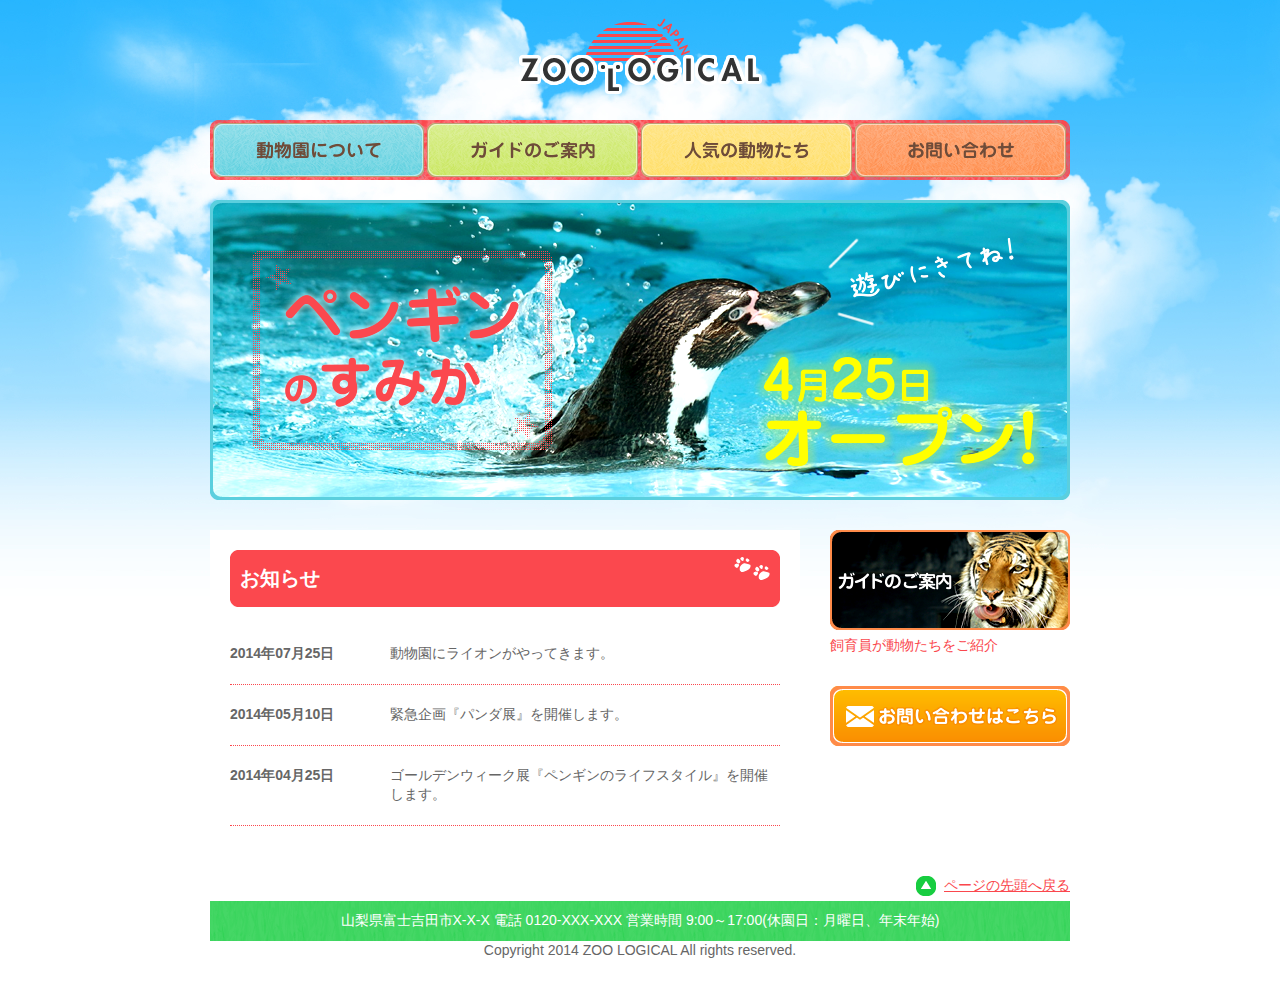
<file: site/index.html>
<!DOCTYPE html>
<html lang="ja">
<head>
<meta charset="UTF-8">
<title>ZOO LOGICAL</title>
<link rel="stylesheet" href="css/style.css">
<link rel="stylesheet" href="css/responsive.css" media="screen and (max-width: 480px)">
</head>

<body>
<header id="top">
	<h1>
		<a href="index.html">
			<img src="./images/logo.png" alt="ZOO LOGICAL">
		</a>
	</h1>
</header>
<nav>
	<ul>
		<li id="nav_about">
			<a href="about.html">動物園について</a>
		</li>
		<li id="nav_guide">
			<a href="guide.html">ガイドのご案内</a>
		</li>
		<li id="nav_animals">
			<a href="animals.html">人気の動物たち</a>
		</li>
		<li id="nav_contact">
			<a href="contact.html">お問い合わせ</a>
		</li>
	</ul>
</nav>
<div id="graphic">
	<ul>
		<li class="now"><img src="images/graphic1.png" alt="「ペンギンのすみか」が4月25日にオープン！遊びにきてね！" class="image1"></li>
		<li><img src="images/graphic2.png" alt="ZOO LOGICALにパンダが登場！5月10日から6月29日まで" class="image2"></li>
		<li><img src="images/graphic3.png" alt="トラさんが「みんなの来場を待ってるよ！」と言っている。" class="image3"></li>
	</ul>
</div>
<div id="contents">
	<div id="main">
		<section id="news">
			<h2>お知らせ</h2>
			<ul>
				<li><time datetime="2014-07-25">2014年07月25日</time>動物園にライオンがやってきます。</li>
				<li><time datetime="2014-05-10">2014年05月10日</time>緊急企画『パンダ展』を開催します。</li>
				<li><time datetime="2014-04-25">2014年04月25日</time>ゴールデンウィーク展『ペンギンのライフスタイル』を開催します。</li>
			</ul>
		</section>
	</div>
	<div id="sub">
		<aside>
			<div class="bnr_area">
				<a href="guide.html">
					<dl>
						<dt><img src="images/bnr_guide.png" alt="ガイドのご案内"></dt>
						<dd>飼育員が動物たちをご紹介</dd>
					</dl>
				</a>
			</div>
			<div class="bnr_area">
				<a href="contact.html">
					<p><img src="images/bnr_contact.png" alt="お問い合わせ"></p>
				</a>
			</div>
		</aside>
	</div>
</div>
<footer>
	<p id="pagetop"><a href="#top">ページの先頭へ戻る</a></p>
	<address>山梨県富士吉田市X-X-X 電話 0120-XXX-XXX 営業時間 9:00～17:00(休園日：月曜日、年末年始)</address>
	<p id="copyright"><small>Copyright 2014 ZOO LOGICAL All rights reserved.</small></p>
</footer>
<script src="js/slideshow.js"></script>
</body>
</html>
</file>
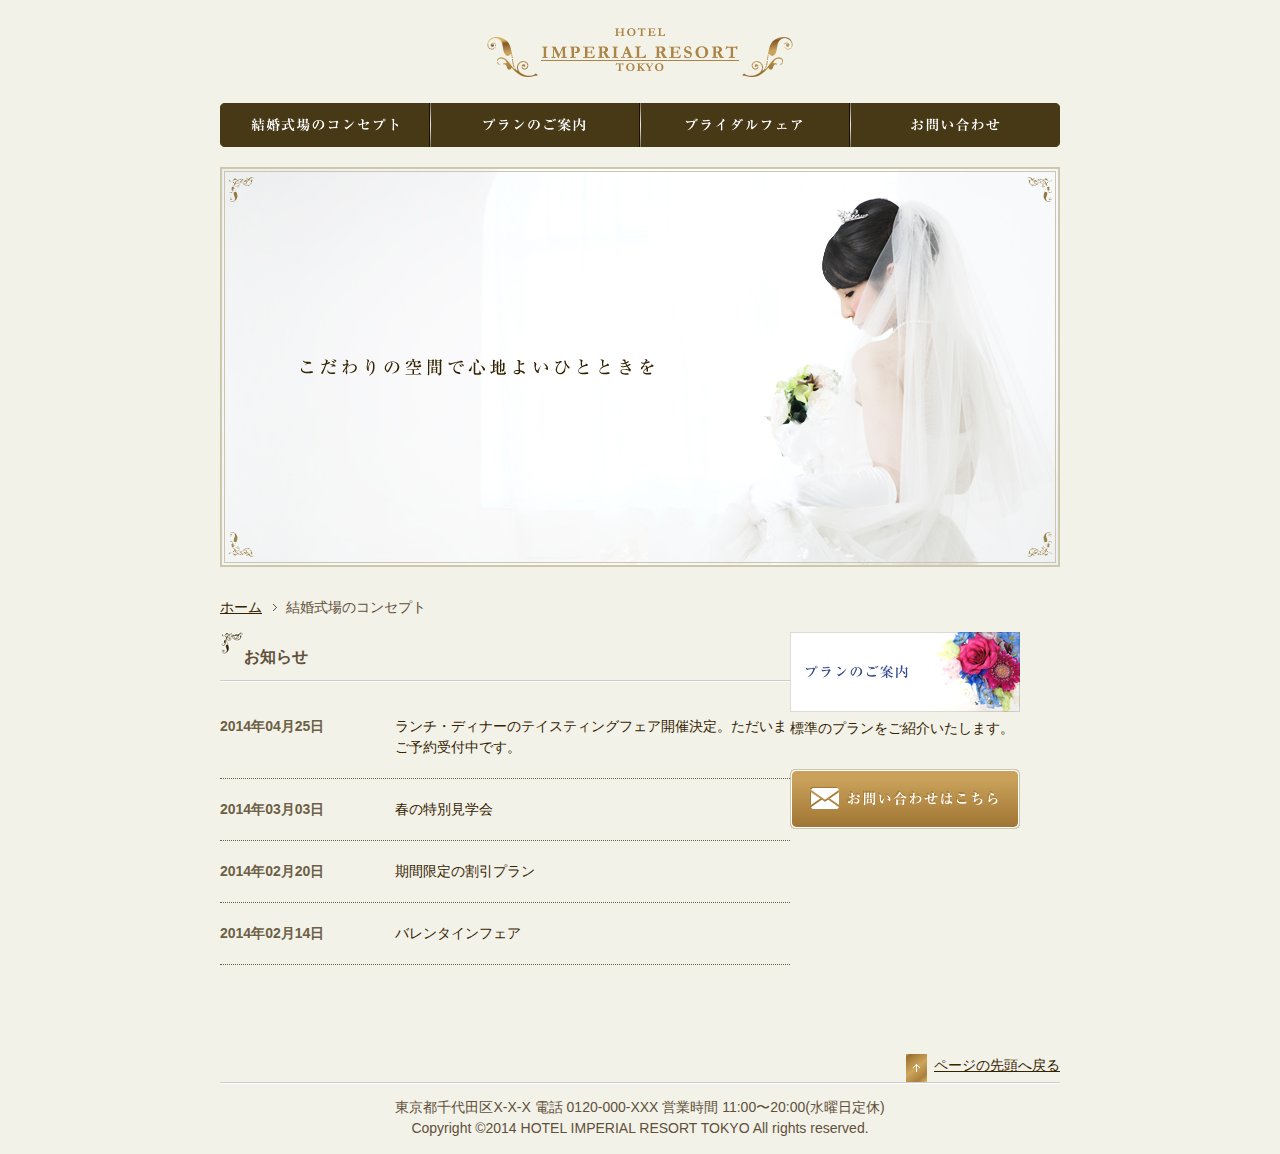
<file: start/index.html>
﻿<!DOCTYPE html>
<html lang="ja">

<head>
    <meta charset="UTF-8">
    <meta name="viewport" content="width=device-width,initial-scale=1.0">
    <title>HOTEL IMPERIAL RESORT TOKYO</title>
    <link rel="stylesheet" href="css/style.css">
    <link rel="stylesheet" href="css/responsive.css" media="screen and (max-width: 480px)">
</head>

<body>
    <header id="top">
        <h1><a href="index.html"><img src="images/logo.png" alt="HOTEL IMPERIAL RESORT TOKYO"></a></h1>
    </header>
    <nav>
        <ul>
            <li id="nav_concept"><a href="concept.html">結婚式場のコンセプト</a></li>
            <li id="nav_plan"><a href="plan.html">プランのご案内</a></li>
            <li id="nav_fair"><a href="fair.html">ブライダルフェア</a></li>
            <li id="nav_contact"><a href="contact.html">お問い合わせ</a></li>
        </ul>
    </nav>
    <div id="graphic">
        <ul>
            <li class="now"><img src="images/slide1.jpg" alt="こだわりの空間で心地よいひとときを" class="image1"></li>
            <li><img src="images/slide2.jpg" alt="幸福に満ちた神聖なチャペル" class="image2"></li>
            <li><img src="images/slide3.jpg" alt="「ありがとう」の気持ちが伝わるウェディング" class="image3"></li>
        </ul>
    </div>
    <div id="breadcrumb">
        <ul>
            <li><a href="index.html">ホーム</a></li>
            <li>結婚式場のコンセプト</li>
        </ul>
    </div>
    <div id="contents" class="clearfix">
        <div id="main">
            <section id="news">
                <h2>お知らせ</h2>
                <ul>
                    <li><time datetime="2014-04-25">2014年04月25日</time>ランチ・ディナーのテイスティングフェア開催決定。ただいまご予約受付中です。</li>
                    <li><time datetime="2014-04-25">2014年03月03日</time>春の特別見学会</li>
                    <li><time datetime="2014-04-25">2014年02月20日</time>期間限定の割引プラン</li>
                    <li><time datetime="2014-04-25">2014年02月14日</time>バレンタインフェア</li>
                </ul>
            </section>
        </div>
        <div id="sub">
            <aside>
                <div class="bnr_inner">
                    <a href="plan.html">
                    <dl>
                        <dt><img src="images/bnr_plan.jpg" alt="プランのご案内"></dt>
                        <dd>標準のプランをご紹介いたします。</dd>
                    </dl>
                    </a>
                </div>
                <div class="bnr_inner">
                    <a href="contact.html">
                    <p><img src="images/bnr_contact.png" alt="お問い合わせ"></p>
                    </a>
                </div>
            </aside>
        </div>
    </div>
    <footer>
        <p id="pagetop"><a href="#top">ページの先頭へ戻る</a></p>
        <address>東京都千代田区X-X-X 電話 0120-000-XXX 営業時間 11:00〜20:00(水曜日定休)</address>
        <p id="copyright"><small>Copyright &copy;2014 HOTEL IMPERIAL RESORT TOKYO All rights reserved.</small></p>
    </footer>
    <script src="js/slideshow.js"></script>
</body>

</html>
</file>
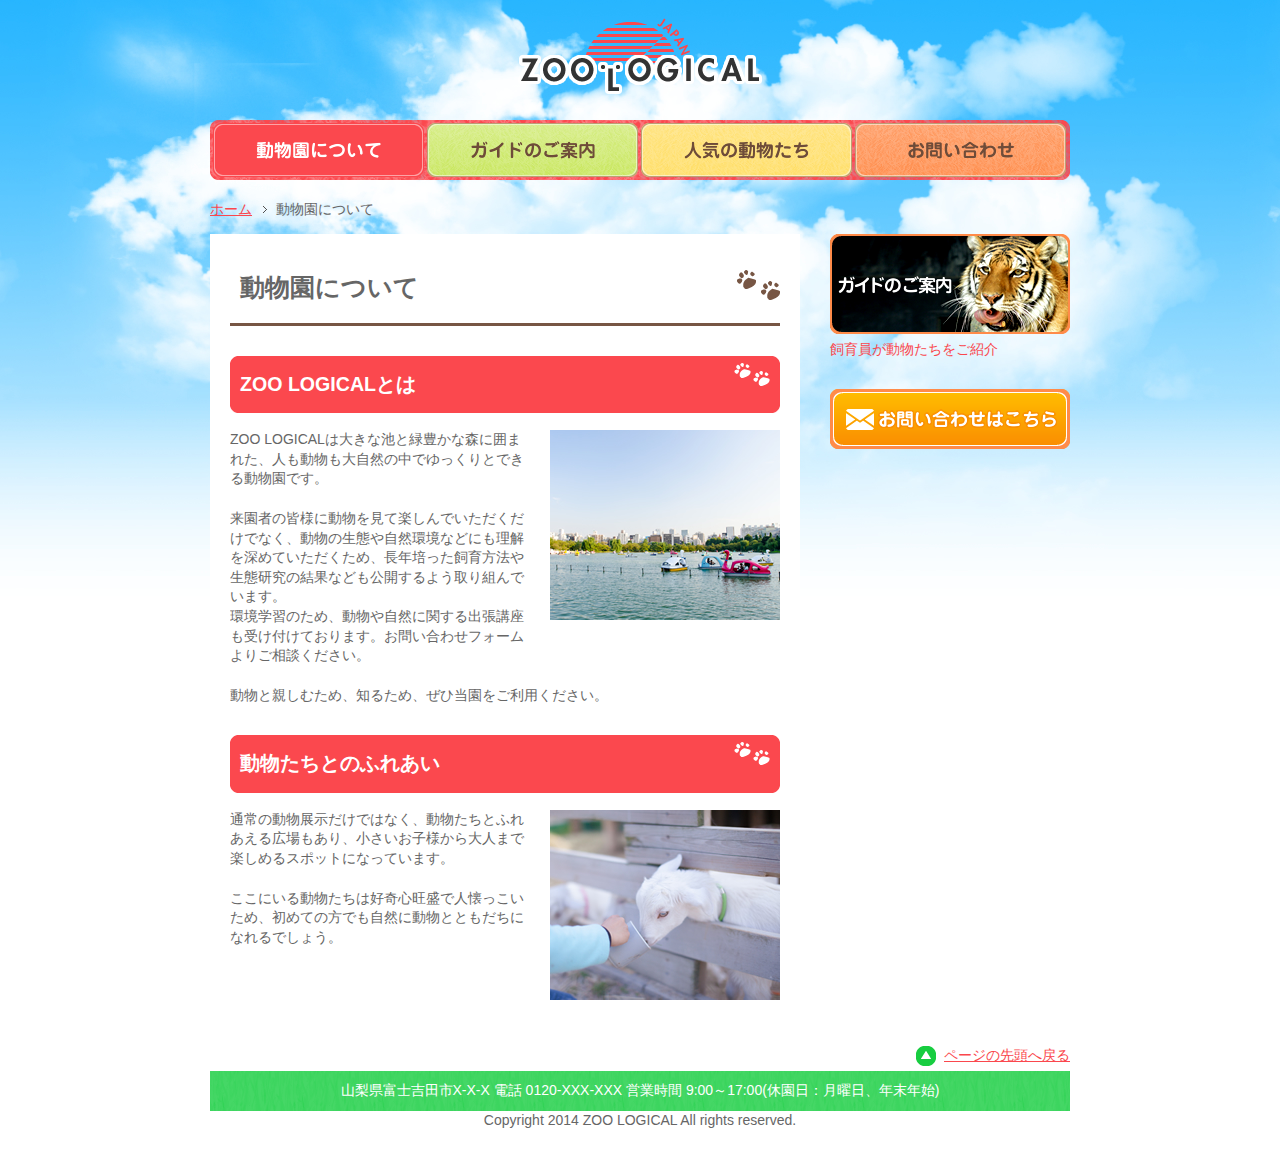
<file: site/about.html>
<!DOCTYPE html>
<html lang="ja">
<head>
<meta charset="UTF-8">
<title>動物園について : ZOO LOGICAL</title>
<link rel="stylesheet" href="./css/style.css">
</head>

<body id="about">
<header id="top">
	<h1>
		<a href="index.html">
			<img src="./images/logo.png" alt="ZOO LOGICAL">
		</a>
	</h1>
</header>
<nav>
	<ul>
		<li id="nav_about">
			<a href="about.html">動物園について</a>
		</li>
		<li id="nav_guide">
			<a href="guide.html">ガイドのご案内</a>
		</li>
		<li id="nav_animals">
			<a href="animals.html">人気の動物たち</a>
		</li>
		<li id="nav_contact">
			<a href="contact.html">お問い合わせ</a>
		</li>
	</ul>
</nav>
<div id="path">
	<ol>
		<li><a href="index.html">ホーム</a></li>
		<li>動物園について</li>
	</ol>
</div>
<div id="contents">
	<div id="main">
		<article>
			<h1>動物園について</h1>
			<section class="about_area">
				<h2>ZOO LOGICALとは</h2>
				<p><img src="images/about_photo1.jpg" alt="" class="photo_right">ZOO LOGICALは大きな池と緑豊かな森に囲まれた、人も動物も大自然の中でゆっくりとできる動物園です。</p>
				<p>来園者の皆様に動物を見て楽しんでいただくだけでなく、動物の生態や自然環境などにも理解を深めていただくため、長年培った飼育方法や生態研究の結果なども公開するよう取り組んでいます。<br>環境学習のため、動物や自然に関する出張講座も受け付けております。お問い合わせフォームよりご相談ください。</p>
				<p>動物と親しむため、知るため、ぜひ当園をご利用ください。</p>
			</section>
			<section class="about_area">
				<h2>動物たちとのふれあい</h2>
				<p><img src="images/about_photo2.jpg" alt="" class="photo_right">通常の動物展示だけではなく、動物たちとふれあえる広場もあり、小さいお子様から大人まで楽しめるスポットになっています。</p>
				<p>ここにいる動物たちは好奇心旺盛で人懐っこいため、初めての方でも自然に動物とともだちになれるでしょう。</p>
			</section>
		</article>
	</div>
	<div id="sub">
		<aside>
			<div class="bnr_area">
				<a href="guide.html">
					<dl>
						<dt><img src="images/bnr_guide.png" alt="ガイドのご案内"></dt>
						<dd>飼育員が動物たちをご紹介</dd>
					</dl>
				</a>
			</div>
			<div class="bnr_area">
				<a href="contact.html">
					<p><img src="images/bnr_contact.png" alt="お問い合わせ"></p>
				</a>
			</div>
		</aside>
	</div>
</div>
<footer>
	<p id="pagetop"><a href="#top">ページの先頭へ戻る</a></p>
	<address>山梨県富士吉田市X-X-X 電話 0120-XXX-XXX 営業時間 9:00～17:00(休園日：月曜日、年末年始)</address>
	<p id="copyright"><small>Copyright 2014 ZOO LOGICAL All rights reserved.</small></p>
</footer>
</body>
</html>
</file>
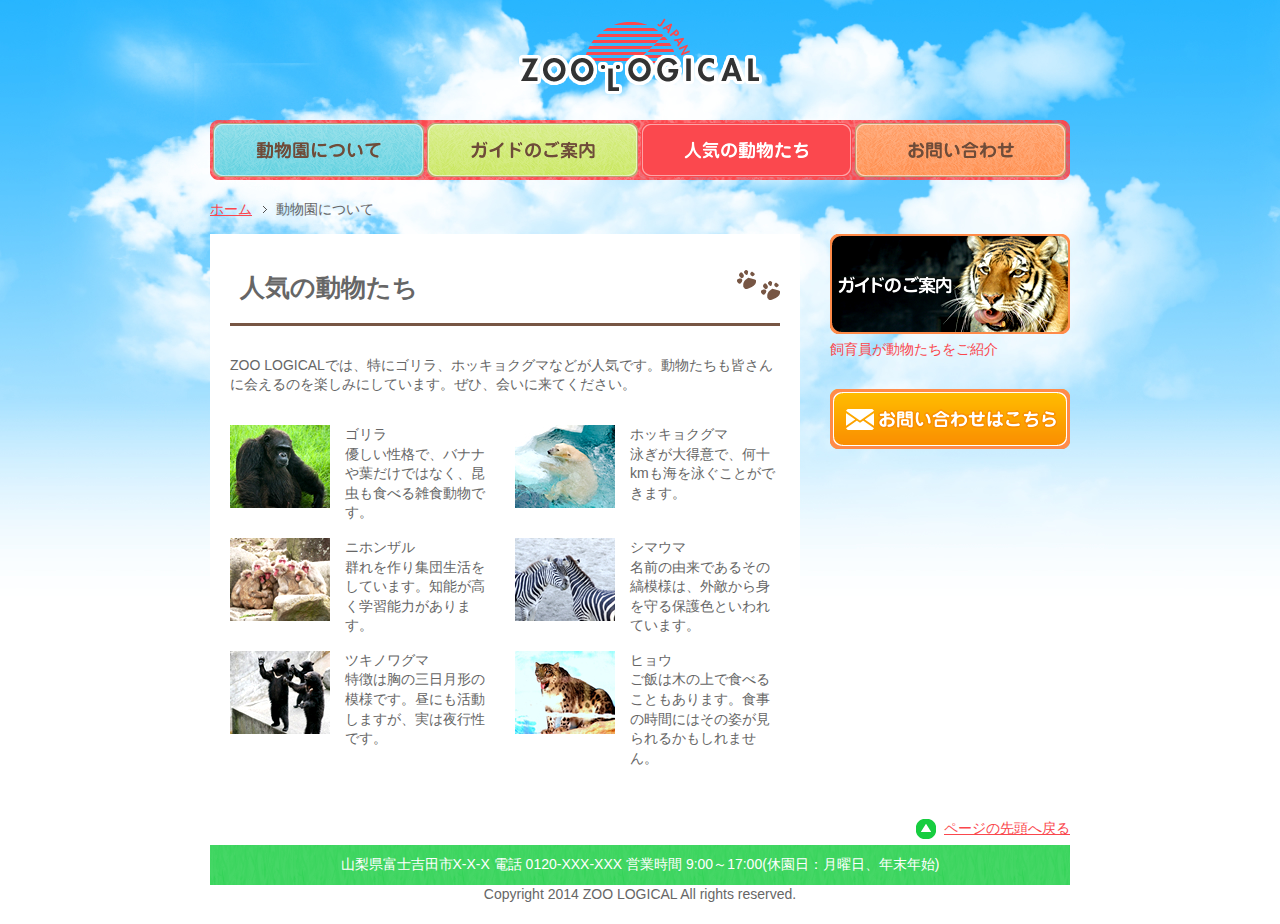
<file: site/animals.html>
<!DOCTYPE html>
<html lang="ja">
<head>
<meta charset="UTF-8">
<title>人気の動物たち : ZOO LOGICAL</title>
<link rel="stylesheet" href="./css/style.css">
</head>

<body id="animals">
<header id="top">
	<h1>
		<a href="index.html">
			<img src="./images/logo.png" alt="ZOO LOGICAL">
		</a>
	</h1>
</header>
<nav>
	<ul>
		<li id="nav_about">
			<a href="about.html">人気の動物たち</a>
		</li>
		<li id="nav_guide">
			<a href="guide.html">ガイドのご案内</a>
		</li>
		<li id="nav_animals">
			<a href="animals.html">人気の動物たち</a>
		</li>
		<li id="nav_contact">
			<a href="contact.html">お問い合わせ</a>
		</li>
	</ul>
</nav>
<div id="path">
	<ol>
		<li><a href="index.html">ホーム</a></li>
		<li>動物園について</li>
	</ol>
</div>
<div id="contents">
	<div id="main">
		<article>
			<h1>人気の動物たち</h1>
			<p>ZOO LOGICALでは、特にゴリラ、ホッキョクグマなどが人気です。動物たちも皆さんに会えるのを楽しみにしています。ぜひ、会いに来てください。</p>
			<div class="animals_area">
				<figure>				
					<img src="images/animals_photo1.jpg">
					<figcaption>ゴリラ<br>優しい性格で、バナナや葉だけではなく、昆虫も食べる雑食動物です。</figcaption>
				</figure>
				<figure>	
					<img src="images/animals_photo2.jpg">
					<figcaption>ホッキョクグマ<br>泳ぎが大得意で、何十kmも海を泳ぐことができます。</figcaption>
				</figure>
			</div>
			<div class="animals_area">
				<figure>
					<img src="images/animals_photo3.jpg">
					<figcaption>ニホンザル<br>群れを作り集団生活をしています。知能が高く学習能力があります。</figcaption>
				</figure>
				<figure>
					<img src="images/animals_photo4.jpg">
					<figcaption>シマウマ<br>名前の由来であるその縞模様は、外敵から身を守る保護色といわれています。</figcaption>
				</figure>
			</div>
			<div class="animals_area">
				<figure>
					<img src="images/animals_photo5.jpg">
					<figcaption>ツキノワグマ<br>特徴は胸の三日月形の模様です。昼にも活動しますが、実は夜行性です。</figcaption>
				</figure>
				<figure>
					<img src="images/animals_photo6.jpg">
					<figcaption>ヒョウ<br>ご飯は木の上で食べることもあります。食事の時間にはその姿が見られるかもしれません。</figcaption>
				</figure>
			</div>
		</article>
	</div>
	<div id="sub">
		<aside>
			<div class="bnr_area">
				<a href="guide.html">
					<dl>
						<dt><img src="images/bnr_guide.png" alt="ガイドのご案内"></dt>
						<dd>飼育員が動物たちをご紹介</dd>
					</dl>
				</a>
			</div>
			<div class="bnr_area">
				<a href="contact.html">
					<p><img src="images/bnr_contact.png" alt="お問い合わせ"></p>
				</a>
			</div>
		</aside>
	</div>
</div>
<footer>
	<p id="pagetop"><a href="#top">ページの先頭へ戻る</a></p>
	<address>山梨県富士吉田市X-X-X 電話 0120-XXX-XXX 営業時間 9:00～17:00(休園日：月曜日、年末年始)</address>
	<p id="copyright"><small>Copyright 2014 ZOO LOGICAL All rights reserved.</small></p>
</footer>
</body>
</html>
</file>
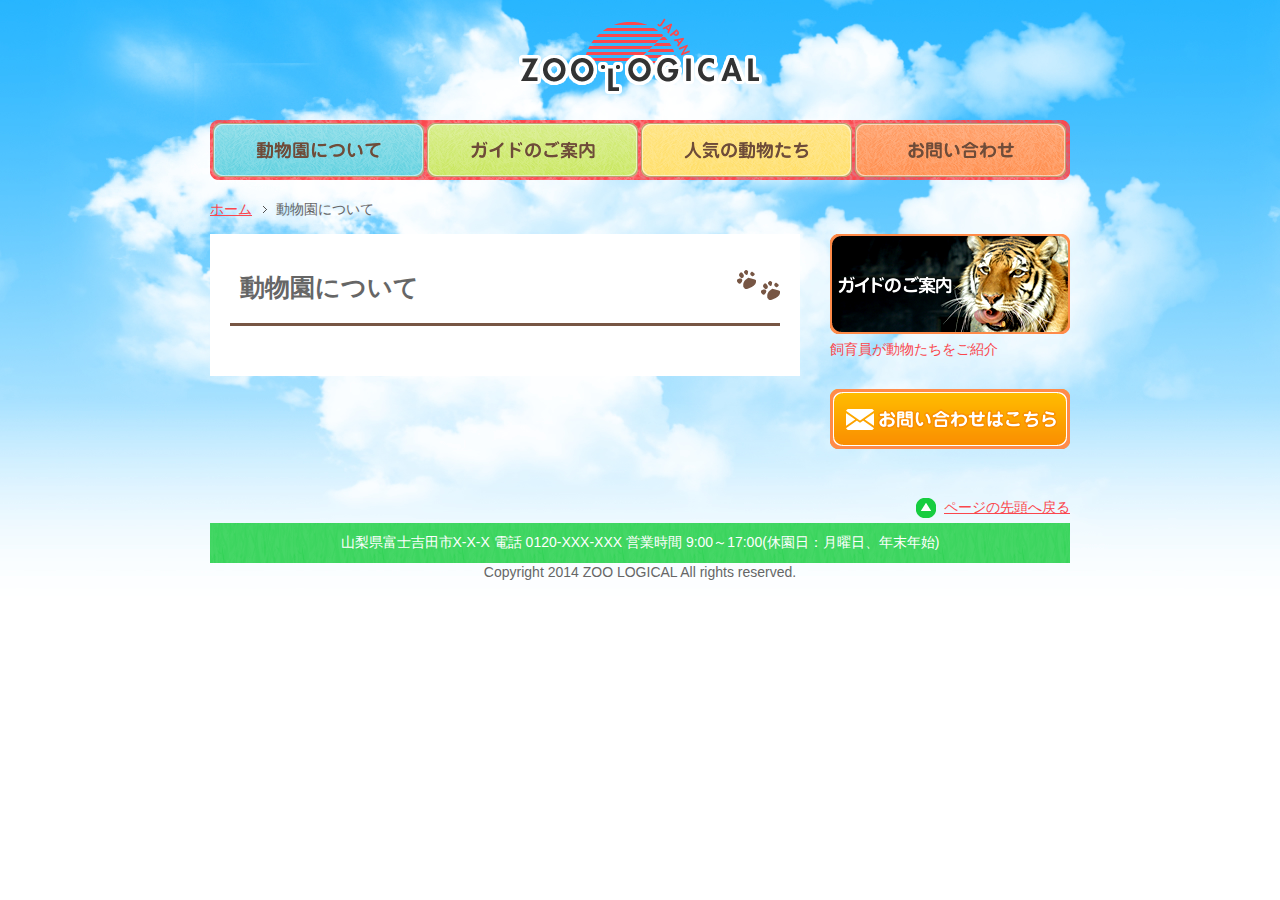
<file: site/base.html>
<!DOCTYPE html>
<html lang="ja">
<head>
<meta charset="UTF-8">
<title>動物園について : ZOO LOGICAL</title>
<link rel="stylesheet" href="css/style.css">
</head>

<body>
<header id="top">
	<h1><a href="index.html"><img src="images/logo.png" alt="ZOO LOGICAL"></a></h1>
</header>
<nav>
	<ul>
		<li id="nav_about"><a href="about.html">動物園について</a></li>
		<li id="nav_guide"><a href="guide.html">ガイドのご案内</a></li>
		<li id="nav_animals"><a href="animals.html">人気の動物たち</a></li>
		<li id="nav_contact"><a href="contact.html">お問い合わせ</a></li>
	</ul>
</nav>
<div id="path">
	<ol>
		<li><a href="index.html">ホーム</a></li>
		<li>動物園について</li>
	</ol>
</div>
<div id="contents">
	<div id="main">
		<article>
			<h1>動物園について</h1>
		</article>
	</div>
	<div id="sub">
		<aside>
			<div class="bnr_area">
				<a href="guide.html">
					<dl>
						<dt><img src="images/bnr_guide.png" alt="ガイドのご案内"></dt>
						<dd>飼育員が動物たちをご紹介</dd>
					</dl>
				</a>
			</div>
			<div class="bnr_area">
				<a href="contact.html">
					<p><img src="images/bnr_contact.png" alt="お問い合わせ"></p>
				</a>
			</div>
		</aside>
	</div>
</div>
<footer>
	<p id="pagetop"><a href="#top">ページの先頭へ戻る</a></p>
	<address>山梨県富士吉田市X-X-X 電話 0120-XXX-XXX 営業時間 9:00～17:00(休園日：月曜日、年末年始)</address>
	<p id="copyright"><small>Copyright 2014 ZOO LOGICAL All rights reserved.</small></p>
</footer>
</body>
</html>
</file>
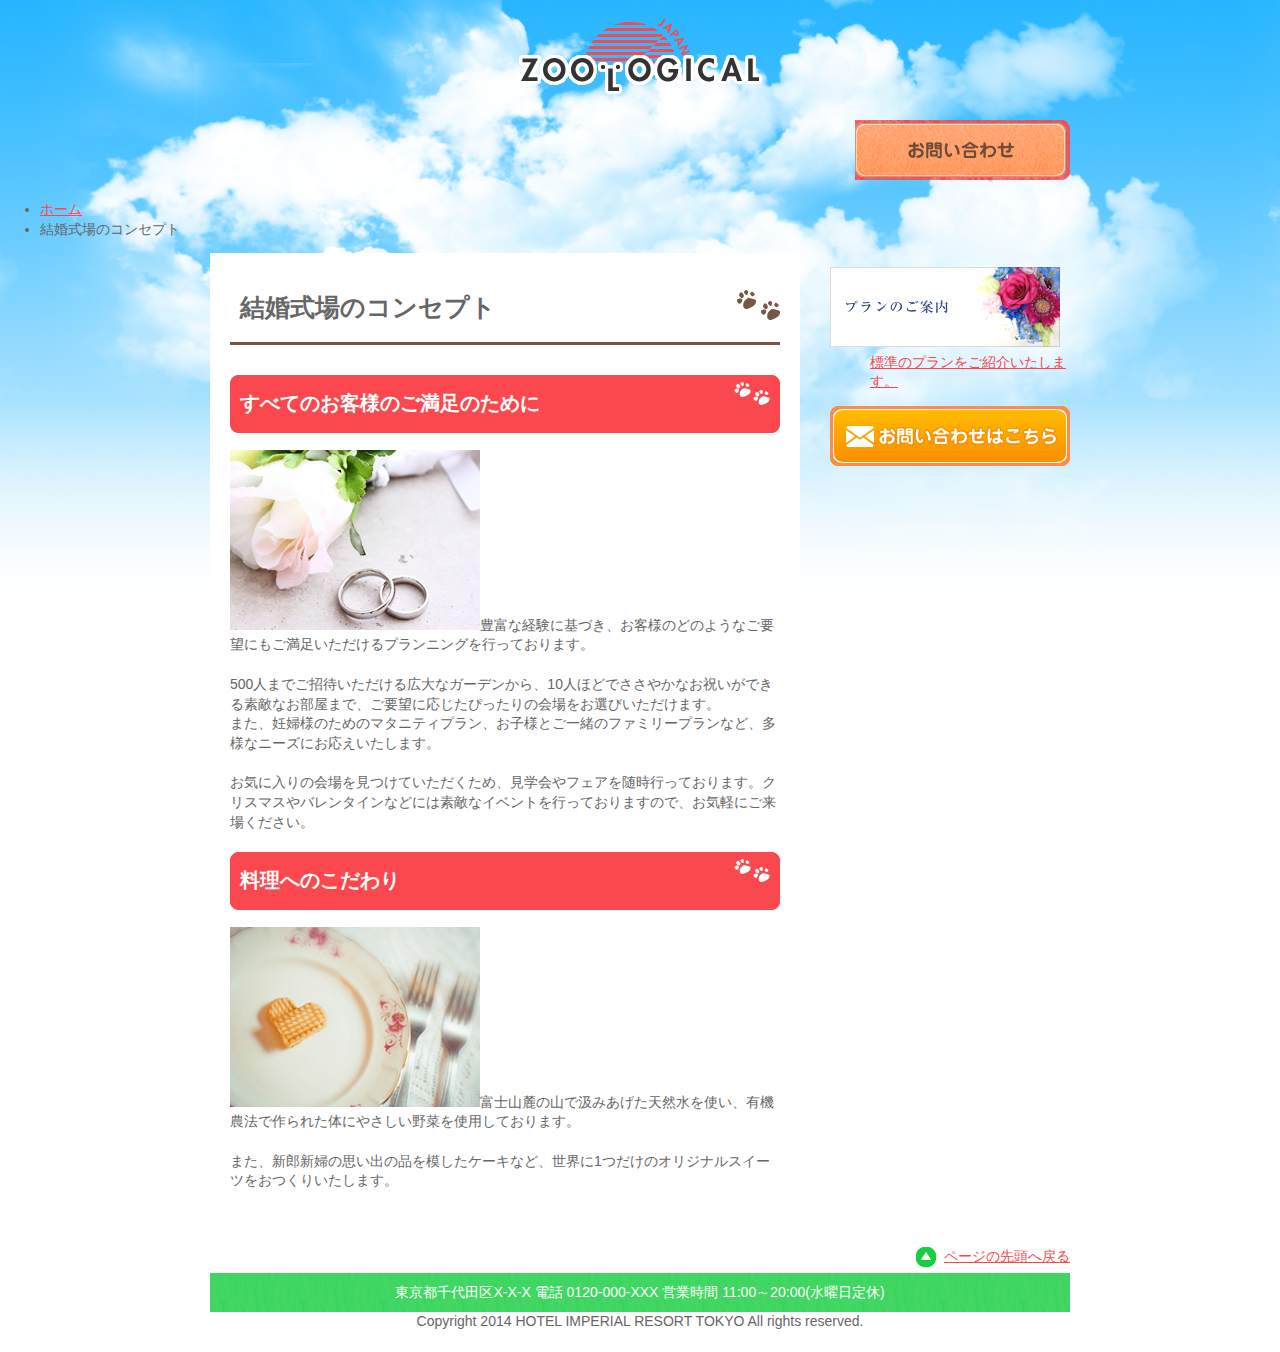
<file: site/concept.html>
﻿<!DOCTYPE html>
<html lang="ja">
<head>
<meta charset="UTF-8">
<title>結婚式場のコンセプト - HOTEL IMPERIAL RESORT TOKYO</title>
<link rel="stylesheet" href="css/style.css">
</head>

<body id="concept">
<header id="top">
	<h1><a href="index.html"><img src="images/logo.png" alt="HOTEL IMPERIAL RESORT TOKYO"></a></h1>
</header>
<nav>
	<ul>
		<li id="nav_concept"><a href="concept.html">結婚式場のコンセプト</a></li>
		<li id="nav_plan"><a href="plan.html">プランのご案内</a></li>
		<li id="nav_fair"><a href="fair.html">ブライダルフェア</a></li>
		<li id="nav_contact"><a href="contact.html">お問い合わせ</a></li>
	</ul>
</nav>
<div id="breadcrumb">
	<ul>
		<li><a href="index.html">ホーム</a></li>
		<li>結婚式場のコンセプト</li>
	</ul>
</div>
<div id="contents">
	<div id="main">
		<article>
			<h1>結婚式場のコンセプト</h1>
			<section class="concept_box">
				<h2>すべてのお客様のご満足のために</h2>
				<p><img src="images/concept_photo1.jpg" alt="" class="image_right">豊富な経験に基づき、お客様のどのようなご要望にもご満足いただけるプランニングを行っております。</p>
				<p>500人までご招待いただける広大なガーデンから、10人ほどでささやかなお祝いができる素敵なお部屋まで、ご要望に応じたぴったりの会場をお選びいただけます。<br>また、妊婦様のためのマタニティプラン、お子様とご一緒のファミリープランなど、多様なニーズにお応えいたします。</p>
				<p>お気に入りの会場を見つけていただくため、見学会やフェアを随時行っております。クリスマスやバレンタインなどには素敵なイベントを行っておりますので、お気軽にご来場ください。</p>
			</section>
			<section class="concept_box">
				<h2>料理へのこだわり</h2>
				<p><img src="images/concept_photo2.jpg" alt="" class="image_left">富士山麓の山で汲みあげた天然水を使い、有機農法で作られた体にやさしい野菜を使用しております。</p>
				<p>また、新郎新婦の思い出の品を模したケーキなど、世界に1つだけのオリジナルスイーツをおつくりいたします。</p>
			</section>
		</article>
	</div>
	<div id="sub">
		<aside>
			<div class="bnr_inner">
				<a href="plan.html">
					<dl>
						<dt><img src="images/bnr_plan.jpg" alt="プランのご案内"></dt>
						<dd>標準のプランをご紹介いたします。</dd>
					</dl>
				</a>
			</div>
			<div class="bnr_inner">
				<a href="contact.html">
					<p><img src="images/bnr_contact.png" alt="お問い合わせ"></p>
				</a>
			</div>
		</aside>
	</div>
</div>
<footer>
	<p id="pagetop"><a href="#top">ページの先頭へ戻る</a></p>
	<address>東京都千代田区X-X-X 電話 0120-000-XXX 営業時間 11:00～20:00(水曜日定休)</address>
	<p id="copyright"><small>Copyright 2014 HOTEL IMPERIAL RESORT TOKYO All rights reserved.</small></p>
</footer>
</body>
</html>
</file>
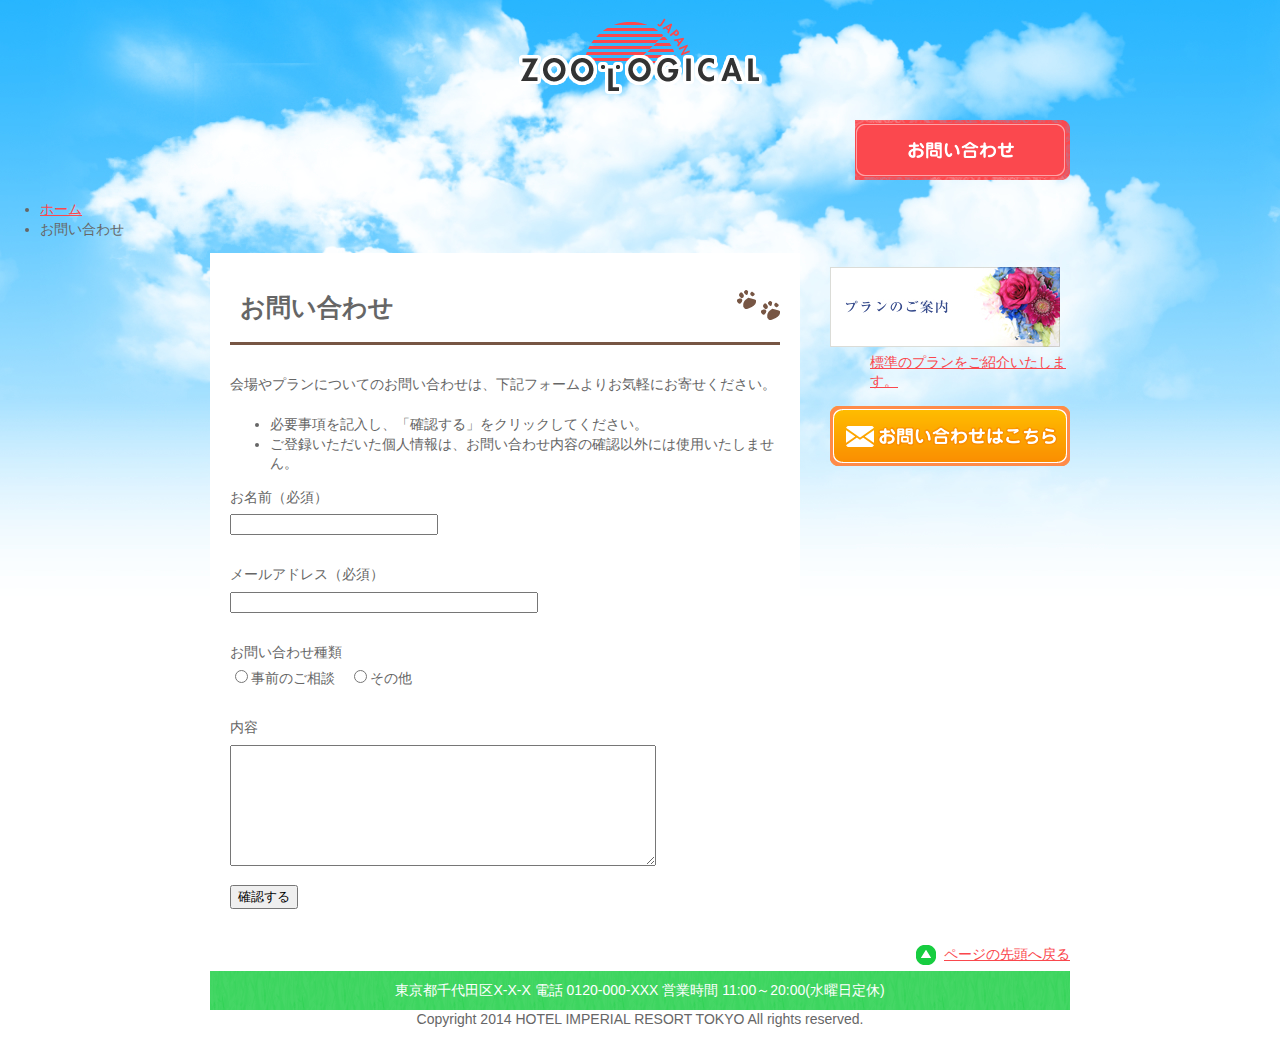
<file: site/contact.html>
﻿<!DOCTYPE html>
<html lang="ja">
<head>
<meta charset="UTF-8">
<title>お問い合わせ - HOTEL IMPERIAL RESORT TOKYO</title>
<link rel="stylesheet" href="css/style.css">
</head>

<body id="contact">
<header id="top">
	<h1><a href="index.html"><img src="images/logo.png" alt="HOTEL IMPERIAL RESORT TOKYO"></a></h1>
</header>
<nav>
	<ul>
		<li id="nav_concept"><a href="concept.html">結婚式場のコンセプト</a></li>
		<li id="nav_plan"><a href="plan.html">プランのご案内</a></li>
		<li id="nav_fair"><a href="fair.html">ブライダルフェア</a></li>
		<li id="nav_contact"><a href="contact.html">お問い合わせ</a></li>
	</ul>
</nav>
<div id="breadcrumb">
	<ul>
		<li><a href="index.html">ホーム</a></li>
		<li>お問い合わせ</li>
	</ul>
</div>
<div id="contents">
	<div id="main">
		<article>
			<h1>お問い合わせ</h1>
			<p>会場やプランについてのお問い合わせは、下記フォームよりお気軽にお寄せください。</p>
			<ul>
				<li>必要事項を記入し、「確認する」をクリックしてください。</li>
				<li>ご登録いただいた個人情報は、お問い合わせ内容の確認以外には使用いたしません。</li>
			</ul>
			<form action="#">
				<p><label>お名前（必須）<br>
				<input type="text" name="name" required></label></p>
				<p><label>メールアドレス（必須）<br>
				<input type="email" name="mail" required></label></p>
				<p>お問い合わせ種類<br>
				<label><input type="radio" name="kind" value="0">事前のご相談</label>　<label><input type="radio" name="kind" value="1">その他</label></p>
				<p><label>内容<br>
				<textarea name="comment"></textarea></label></p>
				<p><input type="submit" value="確認する"></p>
			</form>
		</article>
	</div>
	<div id="sub">
		<aside>
			<div class="bnr_inner">
				<a href="plan.html">
					<dl>
						<dt><img src="images/bnr_plan.jpg" alt="プランのご案内"></dt>
						<dd>標準のプランをご紹介いたします。</dd>
					</dl>
				</a>
			</div>
			<div class="bnr_inner">
				<a href="contact.html">
					<p><img src="images/bnr_contact.png" alt="お問い合わせ"></p>
				</a>
			</div>
		</aside>
	</div>
</div>
<footer>
	<p id="pagetop"><a href="#top">ページの先頭へ戻る</a></p>
	<address>東京都千代田区X-X-X 電話 0120-000-XXX 営業時間 11:00～20:00(水曜日定休)</address>
	<p id="copyright"><small>Copyright 2014 HOTEL IMPERIAL RESORT TOKYO All rights reserved.</small></p>
</footer>
</body>
</html>
</file>
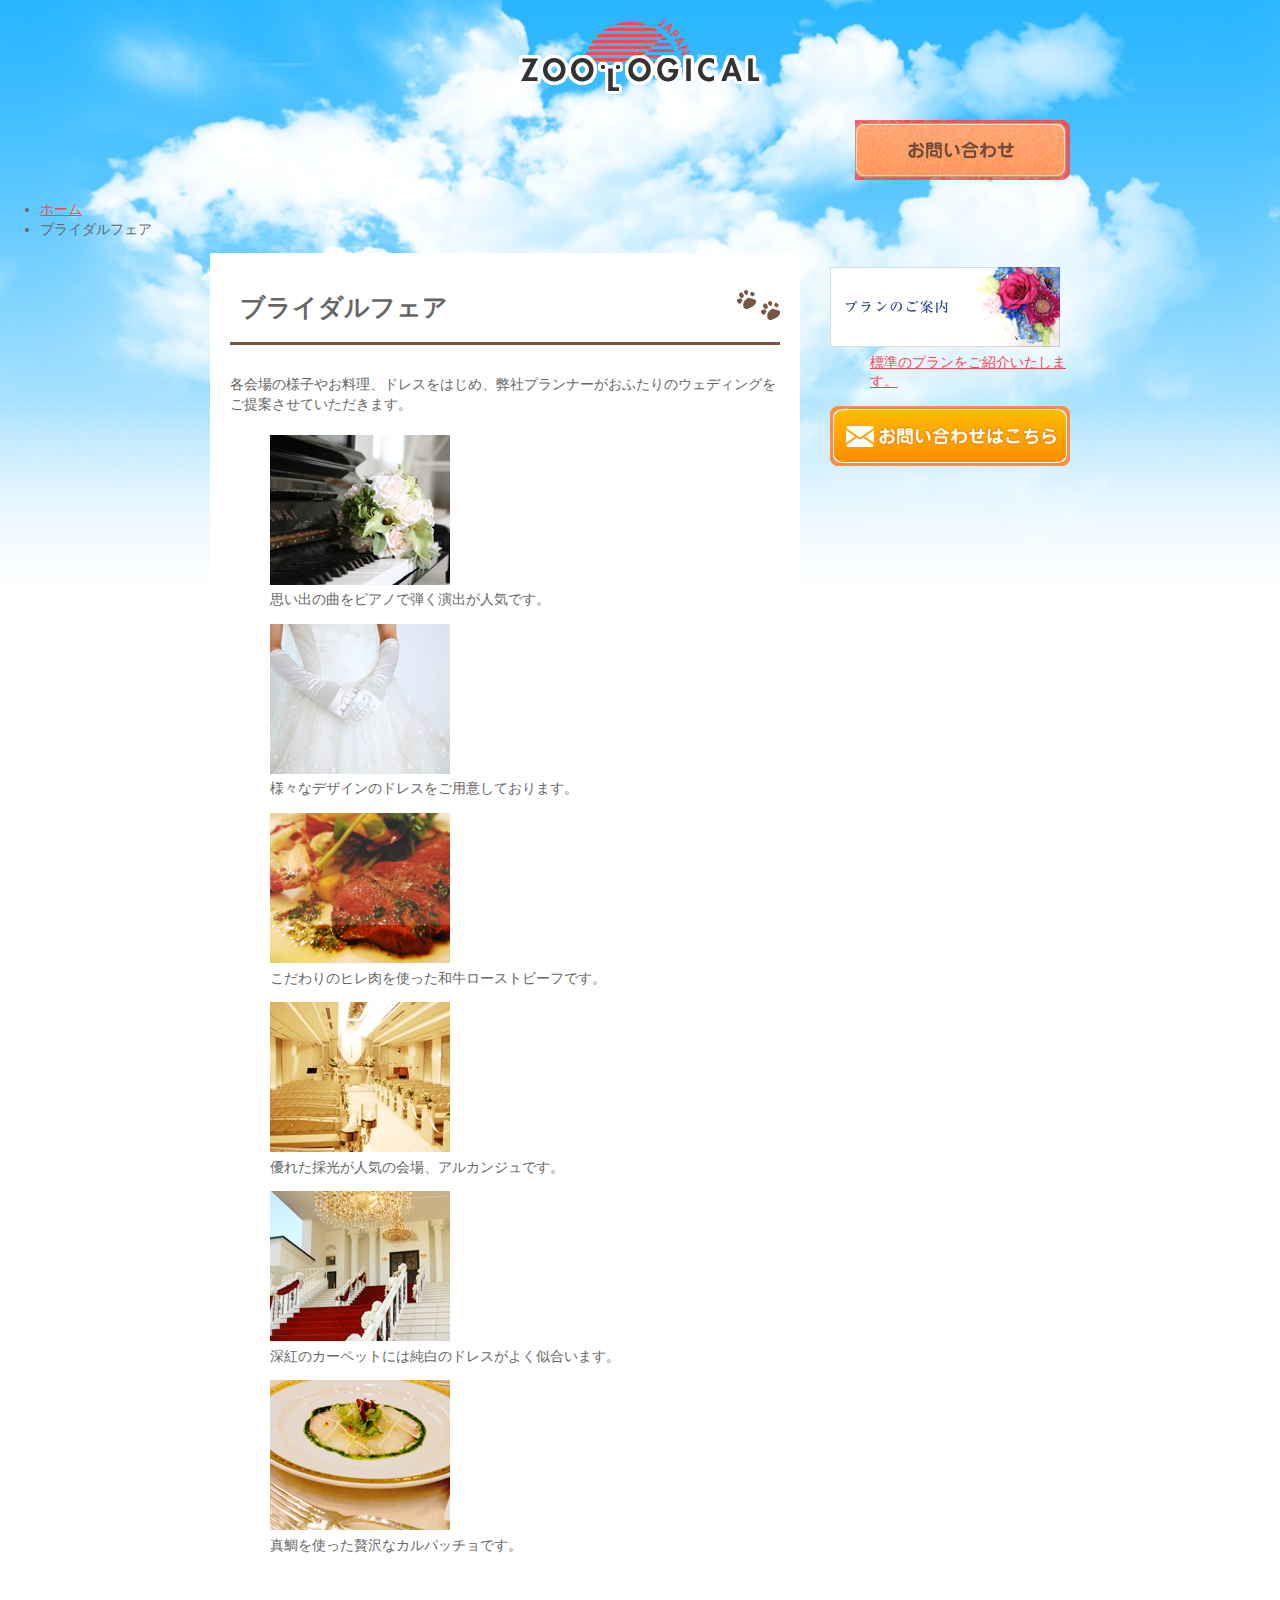
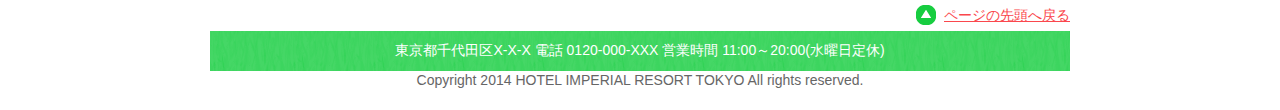
<file: site/fair.html>
﻿<!DOCTYPE html>
<html lang="ja">
<head>
<meta charset="UTF-8">
<title>ブライダルフェア - HOTEL IMPERIAL RESORT TOKYO</title>
<link rel="stylesheet" href="css/style.css">
</head>

<body id="fair">
<header id="top">
	<h1><a href="index.html"><img src="images/logo.png" alt="HOTEL IMPERIAL RESORT TOKYO"></a></h1>
</header>
<nav>
	<ul>
		<li id="nav_concept"><a href="concept.html">結婚式場のコンセプト</a></li>
		<li id="nav_plan"><a href="plan.html">プランのご案内</a></li>
		<li id="nav_fair"><a href="fair.html">ブライダルフェア</a></li>
		<li id="nav_contact"><a href="contact.html">お問い合わせ</a></li>
	</ul>
</nav>
<div id="breadcrumb">
	<ul>
		<li><a href="index.html">ホーム</a></li>
		<li>ブライダルフェア</li>
	</ul>
</div>
<div id="contents">
	<div id="main">
		<article>
			<h1>ブライダルフェア</h1>
			<p>各会場の様子やお料理、ドレスをはじめ、弊社プランナーがおふたりのウェディングをご提案させていただきます。</p>
			<div class="gallery_box">
				<figure>
					<img src="images/gallery_photo1.jpg">
					<figcaption>思い出の曲をピアノで弾く演出が人気です。</figcaption>
				</figure>
				<figure>
					<img src="images/gallery_photo2.jpg">
					<figcaption>様々なデザインのドレスをご用意しております。</figcaption>
				</figure>
				<figure>
					<img src="images/gallery_photo3.jpg">
					<figcaption>こだわりのヒレ肉を使った和牛ローストビーフです。</figcaption>
				</figure>
			</div>
			<div class="gallery_box">
				<figure>
					<img src="images/gallery_photo4.jpg">
					<figcaption>優れた採光が人気の会場、アルカンジュです。</figcaption>
				</figure>
				<figure>
					<img src="images/gallery_photo5.jpg">
					<figcaption>深紅のカーペットには純白のドレスがよく似合います。</figcaption>
				</figure>
				<figure>
					<img src="images/gallery_photo6.jpg">
					<figcaption>真鯛を使った贅沢なカルパッチョです。</figcaption>
				</figure>
			</div>
		</article>
	</div>
	<div id="sub">
		<aside>
			<div class="bnr_inner">
				<a href="plan.html">
					<dl>
						<dt><img src="images/bnr_plan.jpg" alt="プランのご案内"></dt>
						<dd>標準のプランをご紹介いたします。</dd>
					</dl>
				</a>
			</div>
			<div class="bnr_inner">
				<a href="contact.html">
					<p><img src="images/bnr_contact.png" alt="お問い合わせ"></p>
				</a>
			</div>
		</aside>
	</div>
</div>
<footer>
	<p id="pagetop"><a href="#top">ページの先頭へ戻る</a></p>
	<address>東京都千代田区X-X-X 電話 0120-000-XXX 営業時間 11:00～20:00(水曜日定休)</address>
	<p id="copyright"><small>Copyright 2014 HOTEL IMPERIAL RESORT TOKYO All rights reserved.</small></p>
</footer>
</body>
</html>
</file>
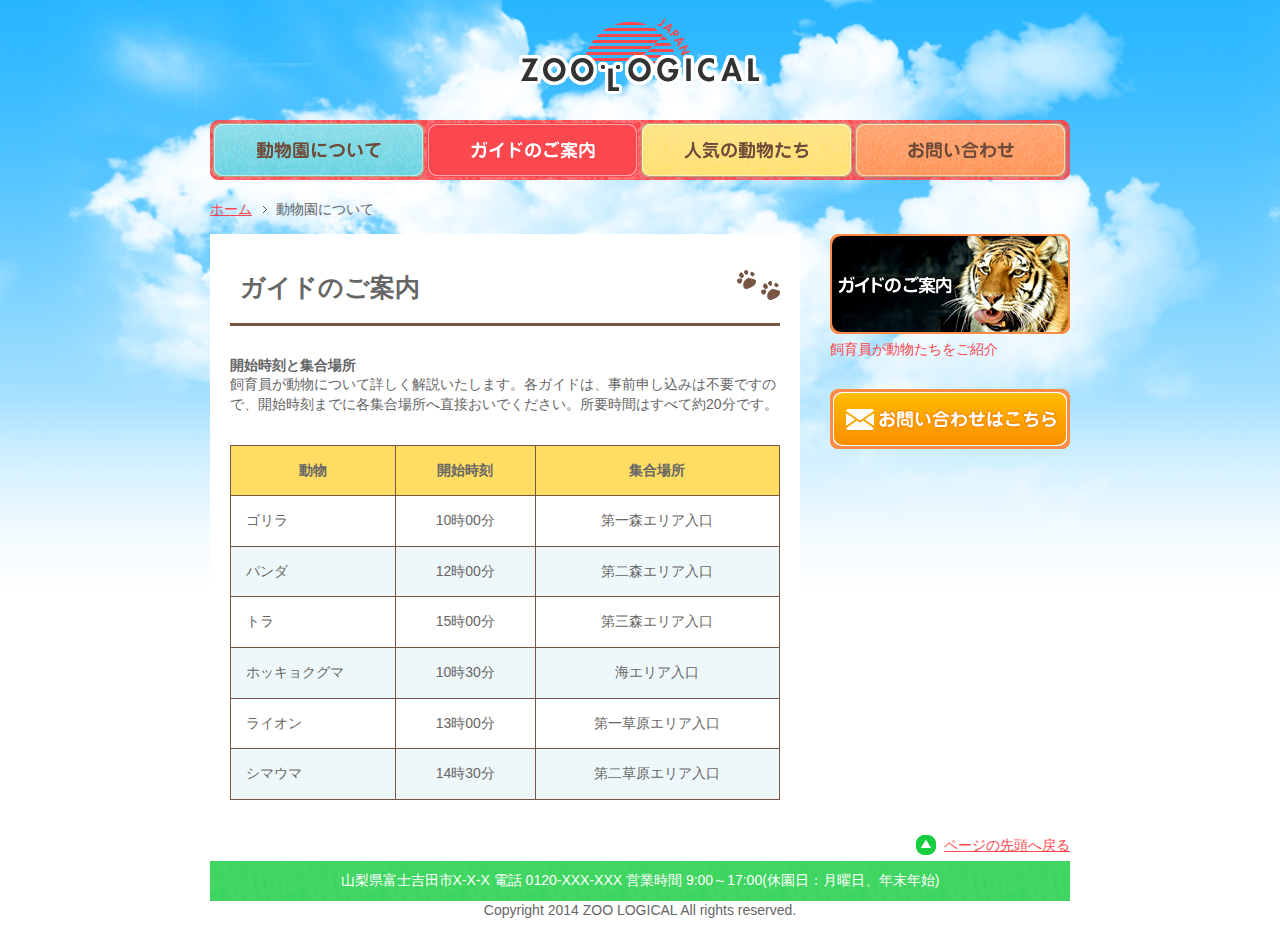
<file: site/guide.html>
<!DOCTYPE html>
<html lang="ja">
<head>
<meta charset="UTF-8">
<title>ガイドのご案内 : ZOO LOGICAL</title>
<link rel="stylesheet" href="./css/style.css">
</head>

<body id="guide">
<header id="top">
	<h1>
		<a href="index.html">
			<img src="./images/logo.png" alt="ZOO LOGICAL">
		</a>
	</h1>
</header>
<nav>
	<ul>
		<li id="nav_about">
			<a href="about.html">ガイドのご案内</a>
		</li>
		<li id="nav_guide">
			<a href="guide.html">ガイドのご案内</a>
		</li>
		<li id="nav_animals">
			<a href="animals.html">人気の動物たち</a>
		</li>
		<li id="nav_contact">
			<a href="contact.html">お問い合わせ</a>
		</li>
	</ul>
</nav>
<div id="path">
	<ol>
		<li><a href="index.html">ホーム</a></li>
		<li>動物園について</li>
	</ol>
</div>
<div id="contents">
	<div id="main">
		<article>
			<h1>ガイドのご案内</h1>
			<table>
				<caption>
					<strong>開始時刻と集合場所</strong><p>飼育員が動物について詳しく解説いたします。各ガイドは、事前申し込みは不要ですので、開始時刻までに各集合場所へ直接おいでください。所要時間はすべて約20分です。</p>
				</caption>
				<thead>
					<tr><th scope="col">動物</th><th scope="col">開始時刻</th><th scope="col">集合場所</th></tr>
				</thead>
				<tbody>
					<tr><td class="animal_name">ゴリラ</td><td>10時00分</td><td>第一森エリア入口</td></tr>
					<tr><td class="animal_name">パンダ</td><td>12時00分</td><td>第二森エリア入口</td></tr>
					<tr><td class="animal_name">トラ</td><td>15時00分</td><td>第三森エリア入口</td></tr>
					<tr><td class="animal_name">ホッキョクグマ</td><td>10時30分</td><td>海エリア入口</td></tr>
					<tr><td class="animal_name">ライオン</td><td>13時00分</td><td>第一草原エリア入口</td></tr>
					<tr><td class="animal_name">シマウマ</td><td>14時30分</td><td>第二草原エリア入口</td></tr>
				</tbody>
			</table>
		</article>
	</div>
	<div id="sub">
		<aside>
			<div class="bnr_area">
				<a href="guide.html">
					<dl>
						<dt><img src="images/bnr_guide.png" alt="ガイドのご案内"></dt>
						<dd>飼育員が動物たちをご紹介</dd>
					</dl>
				</a>
			</div>
			<div class="bnr_area">
				<a href="contact.html">
					<p><img src="images/bnr_contact.png" alt="お問い合わせ"></p>
				</a>
			</div>
		</aside>
	</div>
</div>
<footer>
	<p id="pagetop"><a href="#top">ページの先頭へ戻る</a></p>
	<address>山梨県富士吉田市X-X-X 電話 0120-XXX-XXX 営業時間 9:00～17:00(休園日：月曜日、年末年始)</address>
	<p id="copyright"><small>Copyright 2014 ZOO LOGICAL All rights reserved.</small></p>
</footer>
</body>
</html>
</file>
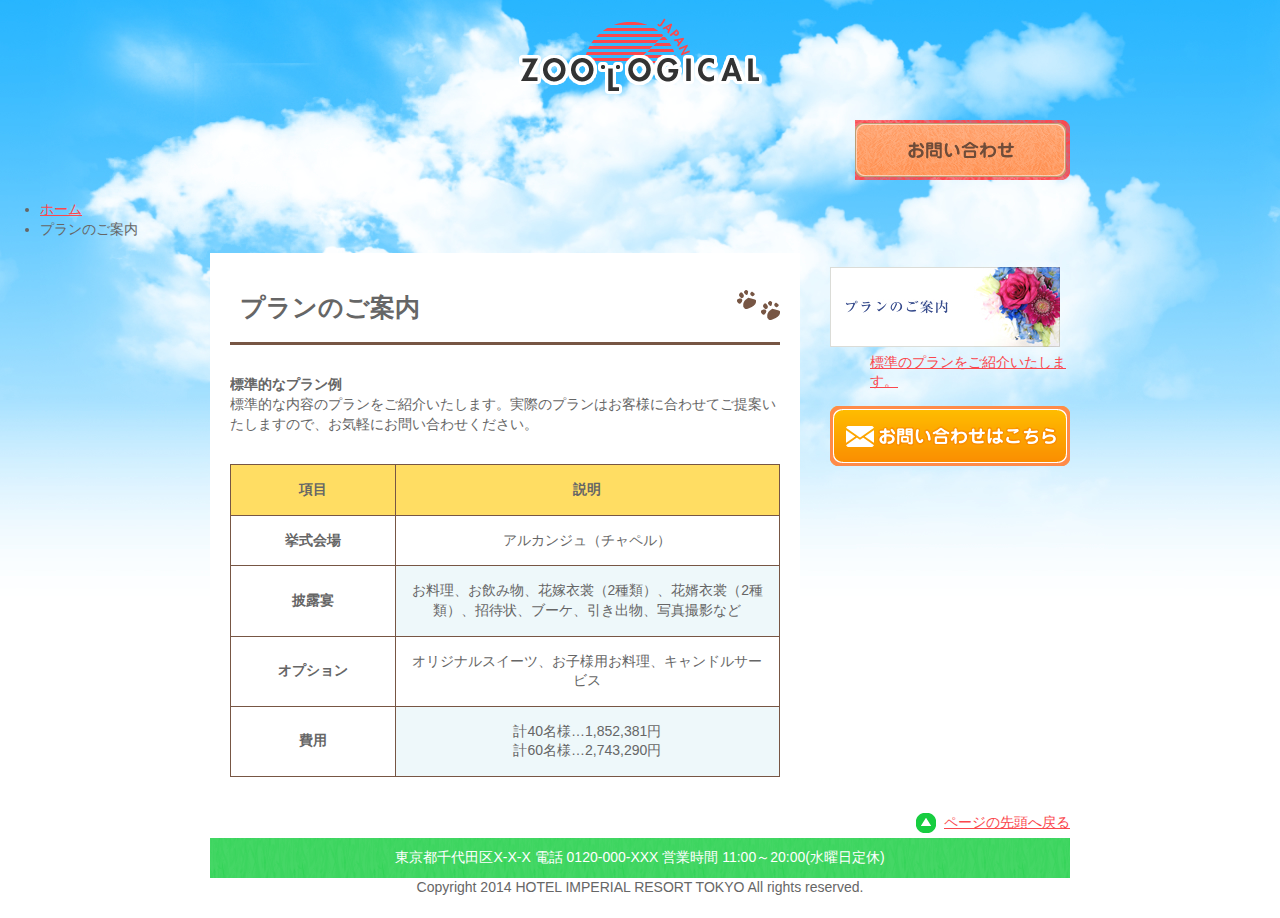
<file: site/plan.html>
﻿<!DOCTYPE html>
<html lang="ja">
<head>
<meta charset="UTF-8">
<title>プランのご案内 - HOTEL IMPERIAL RESORT TOKYO</title>
<link rel="stylesheet" href="css/style.css">
</head>

<body id="plan">
<header id="top">
	<h1><a href="index.html"><img src="images/logo.png" alt="HOTEL IMPERIAL RESORT TOKYO"></a></h1>
</header>
<nav>
	<ul>
		<li id="nav_concept"><a href="concept.html">結婚式場のコンセプト</a></li>
		<li id="nav_plan"><a href="plan.html">プランのご案内</a></li>
		<li id="nav_fair"><a href="fair.html">ブライダルフェア</a></li>
		<li id="nav_contact"><a href="contact.html">お問い合わせ</a></li>
	</ul>
</nav>
<div id="breadcrumb">
	<ul>
		<li><a href="index.html">ホーム</a></li>
		<li>プランのご案内</li>
	</ul>
</div>
<div id="contents">
	<div id="main">
		<article>
			<h1>プランのご案内</h1>
			<table>
				<caption>
					<strong>標準的なプラン例</strong><p>標準的な内容のプランをご紹介いたします。実際のプランはお客様に合わせてご提案いたしますので、お気軽にお問い合わせください。</p>
				</caption>
				<thead>
					<tr><th scope="col">項目</th><th scope="col">説明</th></tr>
				</thead>
				<tbody>
					<tr><th scope="row">挙式会場</th><td>アルカンジュ（チャペル）</td></tr>
					<tr><th scope="row">披露宴</th><td>お料理、お飲み物、花嫁衣裳（2種類）、花婿衣裳（2種類）、招待状、ブーケ、引き出物、写真撮影など</td></tr>
					<tr><th scope="row">オプション</th><td>オリジナルスイーツ、お子様用お料理、キャンドルサービス</td></tr>
					<tr><th scope="row">費用</th><td>計40名様…1,852,381円<br>計60名様…2,743,290円</td></tr>
				</tbody>
			</table>
		</article>
	</div>
	<div id="sub">
		<aside>
			<div class="bnr_inner">
				<a href="plan.html">
					<dl>
						<dt><img src="images/bnr_plan.jpg" alt="プランのご案内"></dt>
						<dd>標準のプランをご紹介いたします。</dd>
					</dl>
				</a>
			</div>
			<div class="bnr_inner">
				<a href="contact.html">
					<p><img src="images/bnr_contact.png" alt="お問い合わせ"></p>
				</a>
			</div>
		</aside>
	</div>
</div>
<footer>
	<p id="pagetop"><a href="#top">ページの先頭へ戻る</a></p>
	<address>東京都千代田区X-X-X 電話 0120-000-XXX 営業時間 11:00～20:00(水曜日定休)</address>
	<p id="copyright"><small>Copyright 2014 HOTEL IMPERIAL RESORT TOKYO All rights reserved.</small></p>
</footer>
</body>
</html>
</file>
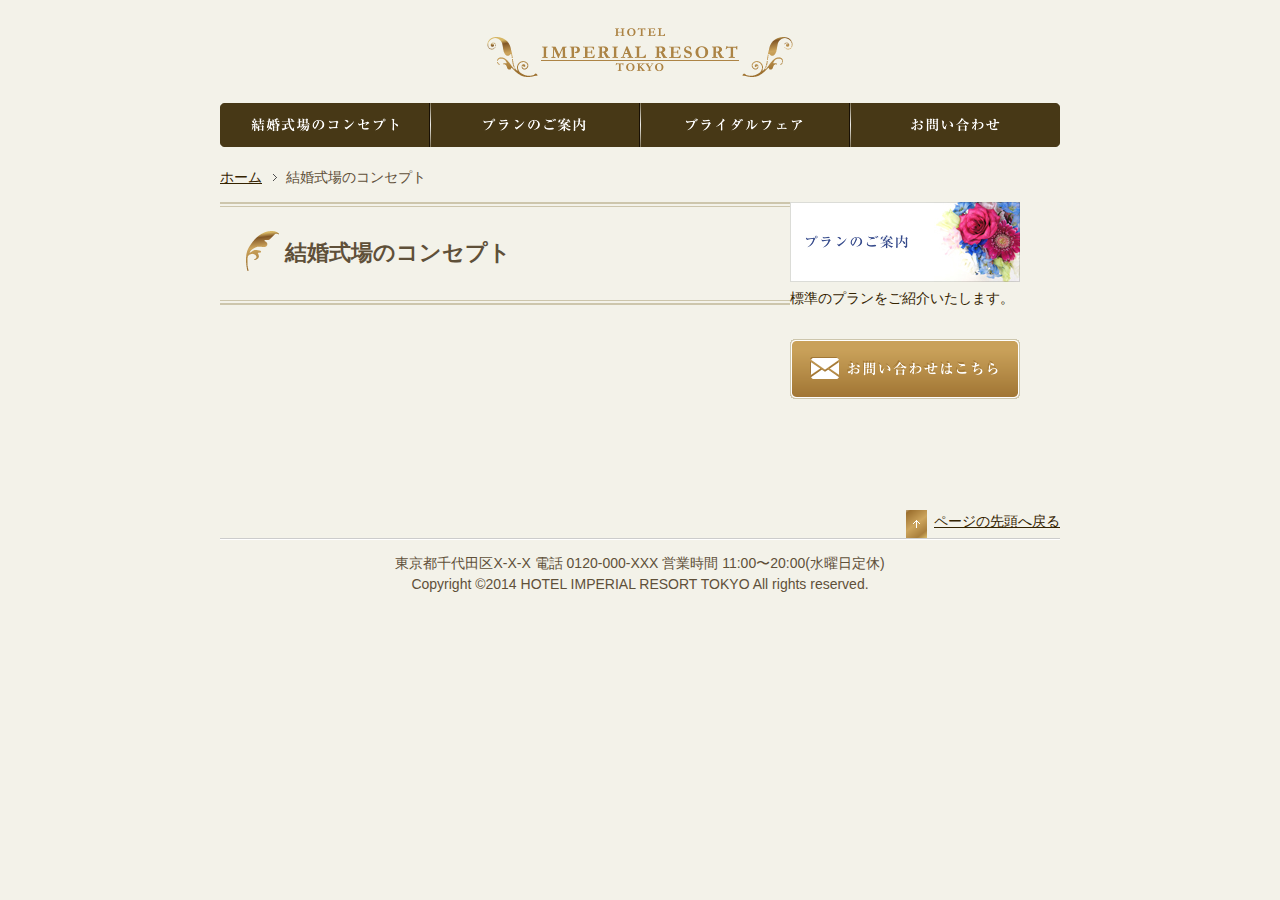
<file: start/base.html>
﻿<!DOCTYPE html>
<html lang="ja">

<head>
    <meta charset="UTF-8">
    <title>結婚式場のコンセプト - HOTEL IMPERIAL RESORT TOKYO</title>
    <link rel="stylesheet" href="css/style.css">
</head>

<body>
    <header id="top">
        <h1><a href="index.html"><img src="images/logo.png" alt="HOTEL IMPERIAL RESORT TOKYO"></a></h1>
    </header>
    <nav>
        <ul>
            <li id="nav_concept"><a href="concept.html">結婚式場のコンセプト</a></li>
            <li id="nav_plan"><a href="plan.html">プランのご案内</a></li>
            <li id="nav_fair"><a href="fair.html">ブライダルフェア</a></li>
            <li id="nav_contact"><a href="contact.html">お問い合わせ</a></li>
        </ul>
    </nav>
    <div id="breadcrumb">
        <ul>
            <li><a href="index.html">ホーム</a></li>
            <li>結婚式場のコンセプト</li>
        </ul>
    </div>
    <div id="contents" class="clearfix">
        <div id="main">
            <article>
                <h1>結婚式場のコンセプト</h1>
            </article>
        </div>
        <div id="sub">
            <aside>
                <div class="bnr_inner">
                    <a href="plan.html">
                    <dl>
                        <dt><img src="images/bnr_plan.jpg" alt="プランのご案内"></dt>
                        <dd>標準のプランをご紹介いたします。</dd>
                    </dl>
                    </a>
                </div>
                <div class="bnr_inner">
                    <a href="contact.html">
                    <p><img src="images/bnr_contact.png" alt="お問い合わせ"></p>
                    </a>
                </div>
            </aside>
        </div>
    </div>
    <footer>
        <p id="pagetop"><a href="#top">ページの先頭へ戻る</a></p>
        <address>東京都千代田区X-X-X 電話 0120-000-XXX 営業時間 11:00〜20:00(水曜日定休)</address>
        <p id="copyright"><small>Copyright &copy;2014 HOTEL IMPERIAL RESORT TOKYO All rights reserved.</small></p>
    </footer>
</body>

</html>
</file>
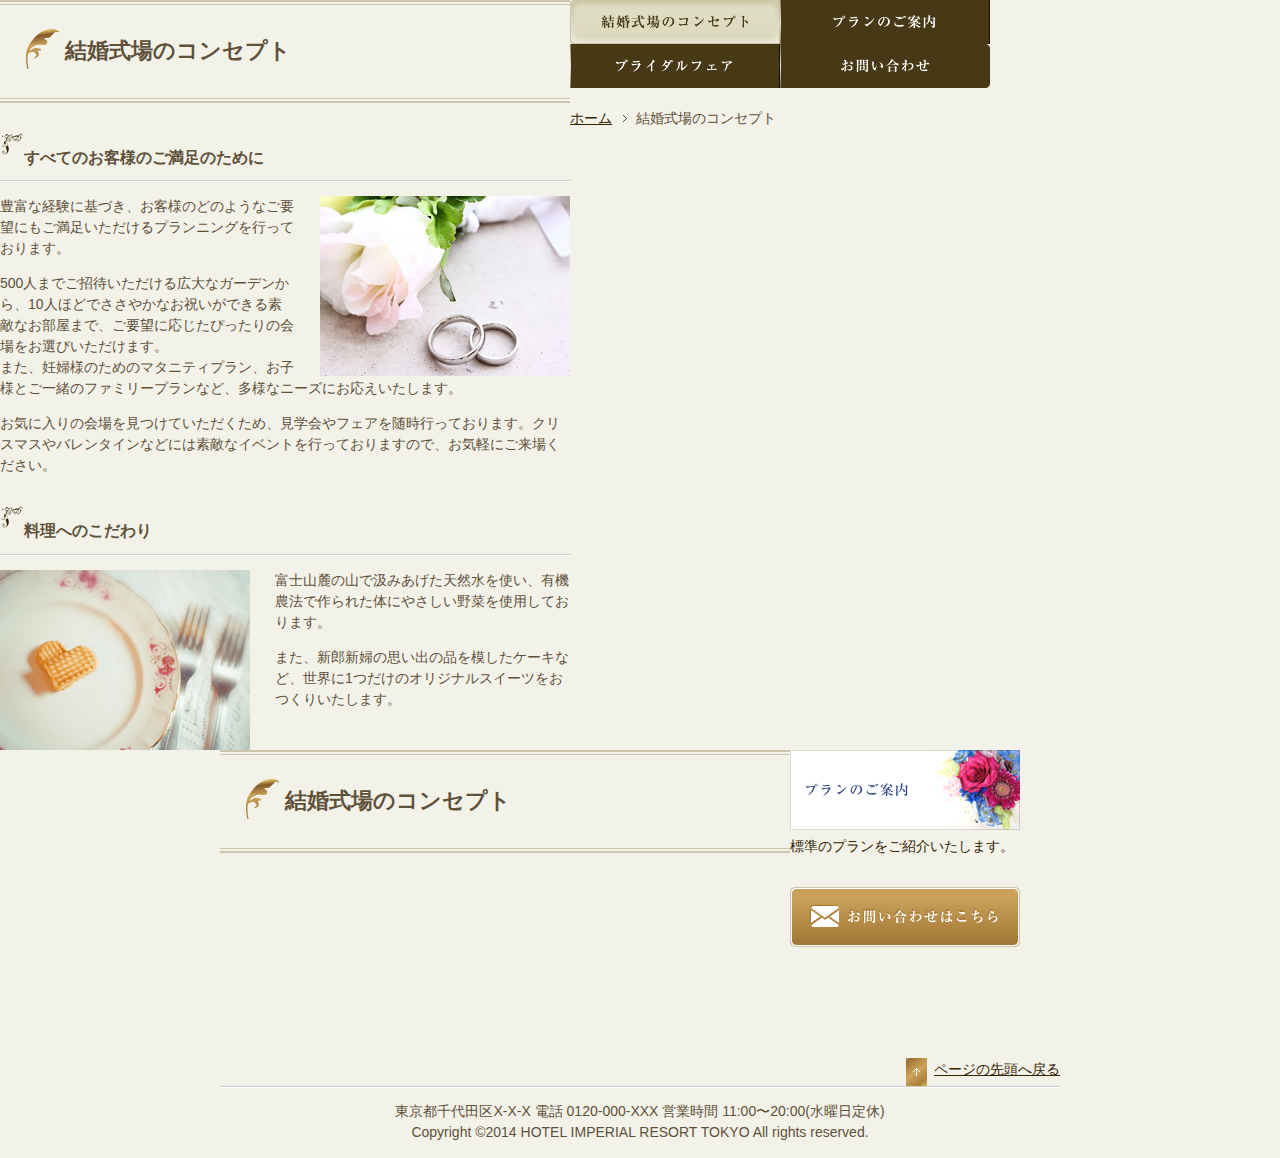
<file: start/concept.html>
﻿<!DOCTYPE html>
<html lang="ja">

<head>
    <meta charset="UTF-8">
    <title>結婚式場のコンセプト - HOTEL IMPERIAL RESORT TOKYO</title>
    <link rel="stylesheet" href="css/style.css">
</head>

<body id="concept">
    <div id="main">
        <article>
            <h1>結婚式場のコンセプト</h1>
            <section class="concept_box">
                <h2>すべてのお客様のご満足のために</h2>
                <p><img src="images/concept_photo1.jpg" alt="" class="image_right">豊富な経験に基づき、お客様のどのようなご要望にもご満足いただけるプランニングを行っております。</p>
                <p>500人までご招待いただける広大なガーデンから、10人ほどでささやかなお祝いができる素敵なお部屋まで、ご要望に応じたぴったりの会場をお選びいただけます。<br>また、妊婦様のためのマタニティプラン、お子様とご一緒のファミリープランなど、多様なニーズにお応えいたします。</p>
                <p>お気に入りの会場を見つけていただくため、見学会やフェアを随時行っております。クリスマスやバレンタインなどには素敵なイベントを行っておりますので、お気軽にご来場ください。</p>
            </section>
            <section class="concept_box">
                <h2>料理へのこだわり</h2>
                <p><img src="images/concept_photo2.jpg" alt="" class="image_left">富士山麓の山で汲みあげた天然水を使い、有機農法で作られた体にやさしい野菜を使用しております。</p>
                <p>また、新郎新婦の思い出の品を模したケーキなど、世界に1つだけのオリジナルスイーツをおつくりいたします。</p>
            </section>
        </article>
    </div>
    <nav>
        <ul>
            <li id="nav_concept"><a href="concept.html">結婚式場のコンセプト</a></li>
            <li id="nav_plan"><a href="plan.html">プランのご案内</a></li>
            <li id="nav_fair"><a href="fair.html">ブライダルフェア</a></li>
            <li id="nav_contact"><a href="contact.html">お問い合わせ</a></li>
        </ul>
    </nav>
    <div id="breadcrumb">
        <ul>
            <li><a href="index.html">ホーム</a></li>
            <li>結婚式場のコンセプト</li>
        </ul>
    </div>
    <div id="contents" class="clearfix">
        <div id="main">
            <article>
                <h1>結婚式場のコンセプト</h1>
            </article>
        </div>
        <div id="sub">
            <aside>
                <div class="bnr_inner">
                    <a href="plan.html">
                    <dl>
                        <dt><img src="images/bnr_plan.jpg" alt="プランのご案内"></dt>
                        <dd>標準のプランをご紹介いたします。</dd>
                    </dl>
                    </a>
                </div>
                <div class="bnr_inner">
                    <a href="contact.html">
                    <p><img src="images/bnr_contact.png" alt="お問い合わせ"></p>
                    </a>
                </div>
            </aside>
        </div>
    </div>
    <footer>
        <p id="pagetop"><a href="#top">ページの先頭へ戻る</a></p>
        <address>東京都千代田区X-X-X 電話 0120-000-XXX 営業時間 11:00〜20:00(水曜日定休)</address>
        <p id="copyright"><small>Copyright &copy;2014 HOTEL IMPERIAL RESORT TOKYO All rights reserved.</small></p>
    </footer>
</body>

</html>
</file>
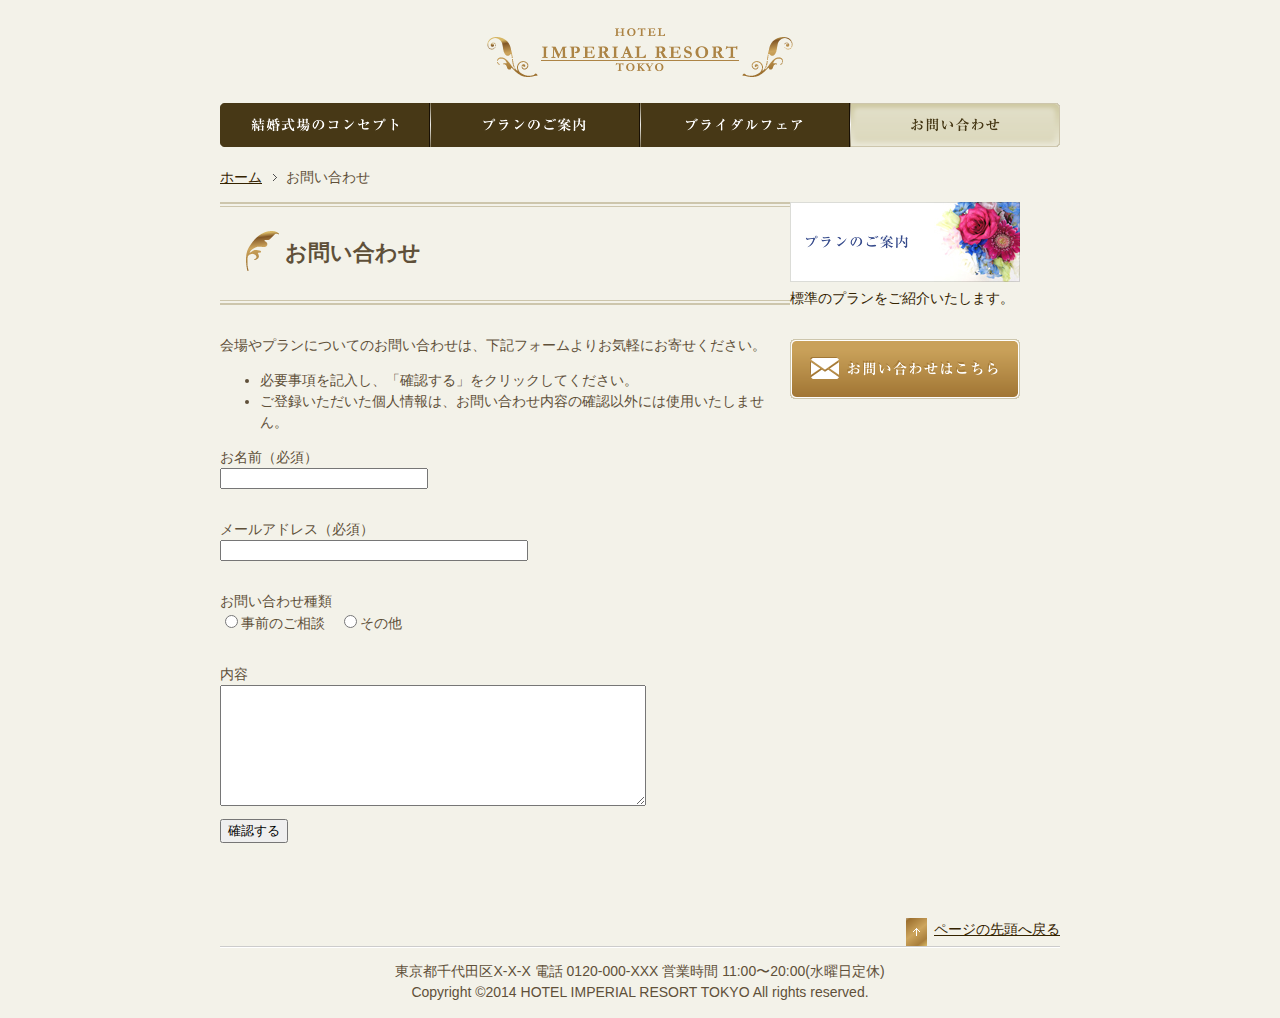
<file: start/contact.html>
﻿<!DOCTYPE html>
<html lang="ja">

<head>
    <meta charset="UTF-8">
    <title>お問い合わせ - HOTEL IMPERIAL RESORT TOKYO</title>
    <link rel="stylesheet" href="css/style.css">
</head>

<body id="contact">
    <header id="top">
        <h1><a href="index.html"><img src="images/logo.png" alt="HOTEL IMPERIAL RESORT TOKYO"></a></h1>
    </header>
    <nav>
        <ul>
            <li id="nav_concept"><a href="concept.html">結婚式場のコンセプト</a></li>
            <li id="nav_plan"><a href="plan.html">プランのご案内</a></li>
            <li id="nav_fair"><a href="fair.html">ブライダルフェア</a></li>
            <li id="nav_contact"><a href="contact.html">お問い合わせ</a></li>
        </ul>
    </nav>
    <div id="breadcrumb">
        <ul>
            <li><a href="index.html">ホーム</a></li>
            <li>お問い合わせ</li>
        </ul>
    </div>
    <div id="contents" class="clearfix">
        <div id="main">
            <article>
                <h1>お問い合わせ</h1>
                <p>会場やプランについてのお問い合わせは、下記フォームよりお気軽にお寄せください。</p>
                <ul>
                    <li>必要事項を記入し、「確認する」をクリックしてください。</li>
                    <li>ご登録いただいた個人情報は、お問い合わせ内容の確認以外には使用いたしません。</li>
                </ul>
                <form action="#">
                    <p><label>お名前（必須）<br><input type="text" name="name" required></label></p>
                    <p><label>メールアドレス（必須）<br><input type="email" name="mail required"></label></p>
                    <p>お問い合わせ種類<br><label><input type="radio" name="kind" value="0">事前のご相談</label>　<label><input type="radio" name="kind" value="1">その他</label></p>
                    <p><label>内容<br><textarea name="comment"></textarea></label></p>
                    <p><input type="submit" value="確認する"></p>
                </form>
            </article>
        </div>
        <div id="sub">
            <aside>
                <div class="bnr_inner">
                    <a href="plan.html">
                    <dl>
                        <dt><img src="images/bnr_plan.jpg" alt="プランのご案内"></dt>
                        <dd>標準のプランをご紹介いたします。</dd>
                    </dl>
                    </a>
                </div>
                <div class="bnr_inner">
                    <a href="contact.html">
                    <p><img src="images/bnr_contact.png" alt="お問い合わせ"></p>
                    </a>
                </div>
            </aside>
        </div>
    </div>
    <footer>
        <p id="pagetop"><a href="#top">ページの先頭へ戻る</a></p>
        <address>東京都千代田区X-X-X 電話 0120-000-XXX 営業時間 11:00〜20:00(水曜日定休)</address>
        <p id="copyright"><small>Copyright &copy;2014 HOTEL IMPERIAL RESORT TOKYO All rights reserved.</small></p>
    </footer>
</body>

</html>
</file>
<file: site/css/style.css>
@charset "utf-8";

/* 基本レイアウト ここから↓ */
@import url(common.css);

body {
	background-image: url(../images/bg.jpg);
	background-repeat: repeat-x;
	background-position: center top;
	color: #666666;
}

header, nav, #path, #contents, footer {
	width: 860px;
	margin: 0 auto 0 auto;
}

header h1 {
	margin: 0 0 26px 0;
	padding-top: 18px;
	text-align: center;
}

nav ul {
	list-style-type: none;
	margin: 0 0 20px 0;
	padding-left: 0;
	overflow: hidden;
}

nav ul li {
	width: 215px;
	float: left;
}

nav ul li a {
	display: block;
	height: 0;
	padding-top: 60px;
	overflow: hidden;
}

nav ul li#nav_about a {
	background-image: url(../images/nav1.png);
}

nav ul li#nav_guide a {
	background-image: url(../images/nav2.png);
}

nav ul li#nav_animals a {
	background-image: url(../images/nav3.png);
}

nav ul li#nav_contact a {
	background-image: url(../images/nav4.png);
}

#main {
	width: 550px;
	padding: 20px;
	background-color: #ffffff;
	float: left;
}

#sub {
	width: 240px;
	float: right;
}

footer {
	padding-top: 10px;
}

#main h1 {
	margin-bottom: 30px;
	padding: 0 40px 20px 10px;
	background-image: url(../images/bg_h1_left.png), url(../images/bg_h1_bottom.gif);
	background-repeat: no-repeat, repeat-x;
	background-position: right top, left bottom;
	font-size: 180%;
}

#about #nav_about a, #guide #nav_guide a, #animals #nav_animals a, #contact #nav_contact a, nav ul li a:hover {
	background-position: 0 -60px;
}

/* 基本レイアウト ここまで↑ */

/* トップページ ここから↓ */
#news ul {
	list-style-type: none;
	padding-left: 0;
}

#news ul li {
	padding: 20px 0 20px 160px;
	border-bottom: 1px dotted #fb484e;
	text-indent: -160px;
}

/* トップページ ここまで↑ */

/* 「動物園について」ページ ここから↓ */
.about_area {
	margin-bottom: 30px;
	overflow: hidden;
}

.about_area:last-child {
	margin-bottom: 0;
}

/* 「動物園について」ページ ここまで↑ */

/* 「ガイドのご案内」ページ ここから↓ */
table thead tr th {
	background-color: #ffdd63;
}

table tbody tr:nth-child(even) td {
	background-color: #eef8fa;
}

/* 「ガイドのご案内」ページ ここまで↑ */

/* 「人気の動物たち」ページ ここから↓ */
.animals_area figure {
	width: 265px;
	margin: 0 0 15px 20px;
	float: left;
	overflow: hidden;
}

.animals_area figure:first-child {
	margin-left: 0;
}

/* 「人気の動物たち」ページ ここまで↑ */

/* 「お問い合わせ」ページ ここから↓ */
input[type="text"] {
	width: 200px;
}

input[type="email"] {
	width: 300px;
}

/* 「お問い合わせ」ページ ここまで↑ */
</file>
<file: site/css/responsive.css>
﻿@charset "utf-8";

header,nav,#graphic,#contents,footer {
	width: 451px;
}
nav ul {
	margin: 0;
	list-style-type: none;
	overflow: hidden;
}
#graphic {
	height: 160px;
	padding-top: 10px;
}
#graphic ul li img {
	width: 447px;
}
#main, #news ul li, h2 {
	width: auto;
	float: none;
}
nav ul li#nav_about,
nav ul li#nav_guide,
nav ul li#nav_animals,
nav ul li#nav_contact {
	width: 225px;
}
nav ul li#nav_about,
nav ul li#nav_animals {
	border: 1px solid #f3f2e9;
	border-top: none;
	border-left: none;
}
nav ul li#nav_guide,
nav ul li#nav_contact {
	border: 1px solid #f3f2e9;
	border-top: none;
	border-right: none;
	border-left: none;
}
nav ul li#nav_about a,
nav ul li#nav_guide a,
nav ul li#nav_animals a,
nav ul li#nav_contact a {
	height: auto;
	margin-bottom: 0px;
	padding-top: 7px;
	padding-bottom: 7px;
	background-image: none;
	background-color: #84e19d;
	color: #6e4c39;
	font-size: 14px;
	text-align: center;
	text-decoration: none;
}
nav ul li#nav_about a:hover,
nav ul li#nav_guide a:hover,
nav ul li#nav_animals a:hover,
nav ul li#nav_contact a:hover {
	background-color: #fc6469;
	color: #ffffff;
}
#main {
	padding: 0;
}
#news h2 {
	margin-bottom: 0;
	background-image: none;
	background-color: #fb484e;
}
#news ul li {
	padding: 20px 0 12px 0;
	text-indent: 0;
}
#news ul li time {
	display: block;
	margin-bottom: 10px;
	width: auto;
}
#sub {
	margin-left: 10px;
	float: none;
}
footer {
	padding-top: 30px;
}
footer p {
	float: none;
}
footer address {
	width: 452px;
	padding: 0;
}
</file>
<file: start/css/style.css>
﻿@charset "utf-8";

/* 基本レイアウト ここから↓ */
@import url(common.css);
body {
    background-color: #f3f2e9;
    color: #5f5039;
    font-size: 87.5%;
    line-height: 1.5;
}
header, nav, #breadcrumb, #contents, footer {
    margin: 0 auto 0 auto;
    width: 840px;
}
header h1 {
    margin: 0 0 26px 0;
    padding-top: 28px;
    text-align: center;
}
nav ul {
    overflow: hidden;
    margin: 0 0 20px 0;
    padding-left: 0;
    list-style-type: none;
}
nav ul li {
    float: left;
    width: 210px;
}
nav ul li a {
    overflow: hidden;
    display: block;
    padding-top: 44px;
    height: 0;
}
nav ul li#nav_concept a {
    background-image: url(../images/nav1.png);
}
nav ul li#nav_plan a {
    background-image: url(../images/nav2.png);
}
nav ul li#nav_fair a {
    background-image: url(../images/nav3.png);
}
nav ul li#nav_contact a {
    background-image: url(../images/nav4.png);
}
#contents {
    /* overflow: hidden; */
}
.crearfix::after {
    content: "";
    display: block;
    clear: both;
    font-size: 0;
}
#main {
    float: left;
    width: 570px;
}
#sub {
    float: left;
    width: 230px;
}
footer {
    clear: both;
    padding-top: 70px;
}
#main h1 {
    margin: 0 0 30px 0;
    padding: 35px 0 35px 65px;
    font-size: 156.25%;
    background: url(../images/bg_h1_head.png) no-repeat left top, url(../images/bg_h1_bottom.png) no-repeat left bottom;
}
#concept #nav_concept a, #plan #nav_plan a, #fair #nav_fair a, #contact #nav_contact a, nav ul li a:hover {
    background-position: 0 -45px;
}
/* 基本レイアウト ここまで↑ */
.bnr_inner a p img:hover {
    opacity: 0.8;
}

/* トップページ ここから↓ */
#news ul {
    list-style-type: none;
    padding-left: 0;
}
#news ul li {
    padding: 20px 0 20px 175px;
    border-bottom: 1px dotted #6c5f45;
    color: #342300;
    text-indent: -175px;
}
#news ul li time {
    display: inline-block;
    width: 175px;
    font-weight: bold;
    color: #6c5f45;
    text-indent: 0;
}

/* トップページ ここまで↑ */

/* 「結婚式場のコンセプト」ページ ここから↓ */
.concept_box {
    overflow: hidden;
    margin-bottom: 30px;
}
.image_right {
    float: right;
    margin-left: 25px;
}
.image_left {
    float: left;
    margin-right: 25px;
}
.concept_box:last-child,
.concept_box p:last-child {
    margin-bottom: 0;
}

/* 「結婚式場のコンセプト」ページ ここまで↑ */

/* 「プランのご案内」ページ ここから↓ */
table {
    border-collapse: collapse;
}
caption {
    text-align: left;
    margin-bottom: 30px;
}
caption p {
    margin-top: 0;
    margin-bottom: 0;
}
table th, table td {
    padding: 15px;
    border: 1px solid #6c5f45;
}
table tr th:first-child {
    width:70px;
}
table tbody th,
table tbody td {
    vertical-align: top;
}
table thead tr th {
    background-color: #eee8cc;
}
table tbody tr:nth-child(odd) {
    background-color: #ffffff;
}
table tbody tr:nth-child(even) {
    background-color: #f4f2f0;
}

/* 「プランのご案内」ページ ここまで↑ */

/* 「ブライダルフェア」ページ ここから↓ */
.gallery_box {
    overflow: hidden;
}
.gallery_box figure {
    margin: 0 0 15px 15px;
    width: 180px;
    float: left;
}
.gallery_box figure:first-child {
    margin-left: 0;
}
.gallery_box:first-of-type {
    margin-top: 30px;
}

/* 「ブライダルフェア」ページ ここまで↑ */

/* 「お問い合わせ」ページ ここから↓ */
form p {
    margin-top: 0;
    margin-bottom: 30px;
}
form p:nth-last-child(2) {
    margin-bottom: 7px;
}
form p:last-child {
    margin-bottom: 0;
}
input[type="text"] {
    width: 200px;
}
input[type="email"] {
    width: 300px;
}
textarea {
    width: 420px;
    height: 115px;
    overflow-y: scroll;
}
/* 「お問い合わせ」ページ ここまで↑ */
</file>
<file: start/css/responsive.css>
﻿@charset "utf-8";

header, nav, #graphic, #contents, footer {
	margin: 0 auto;
	width: 95%;
}
nav ul {
	margin: 0;
	list-style-type: none;
	overflow: hidden;
}
#graphic {
	box-sizing: border-box;
	height: auto;
	padding-top: 10px;
}
#graphic ul li {
	box-sizing: border-box;
	width: 100%;
}
#graphic ul li img {
	max-width: 100%;
	width: 100%;
}
#main, #news ul li, h2 {
	width: auto;
	float: none;
}
nav ul li#nav_concept,
nav ul li#nav_plan,
nav ul li#nav_fair,
nav ul li#nav_contact {
	box-sizing: border-box;
	width: 50%;
}
nav ul li#nav_concept,
nav ul li#nav_fair {
	border: 1px solid #f3f2e9;
	border-top: none;
	border-left: none;
}
nav ul li#nav_plan,
nav ul li#nav_contact {
	border: 1px solid #f3f2e9;
	border-top: none;
	border-right: none;
	border-left: none;
}
nav ul li#nav_concept a,
nav ul li#nav_plan a,
nav ul li#nav_fair a,
nav ul li#nav_contact a {
	height: 44px;
	margin-bottom: 0px;
	padding-top: 0px;
	background: #342300 none;
	color: #f3f2e9;
	font-size: 14px;
	text-align: center;
	text-decoration: none;
	line-height: 3;
}
nav ul li#nav_concept a:hover,
nav ul li#nav_plan a:hover,
nav ul li#nav_fair a:hover,
nav ul li#nav_contact a:hover {
	background-color: #6c5f45;
}
#news h2 {
	margin-bottom: 0;
}
#sub {
	margin: 0 auto;
	float: none;
}
footer {
	padding-top: 30px;
}
footer p {
	float: none;
}
</file>
